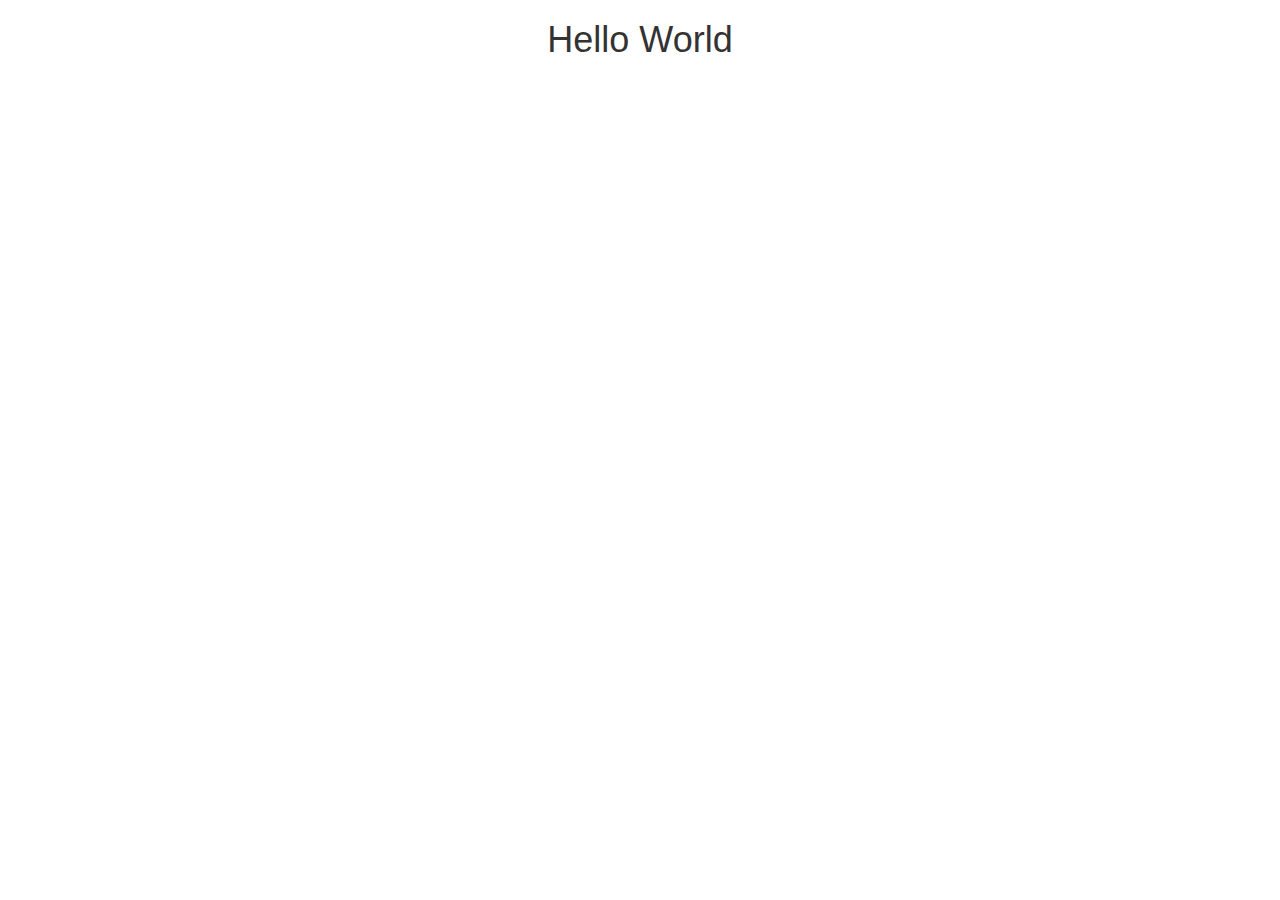
<file: index.html>
<!DOCTYPE html>
<html lang="">
  <head>
    <meta charset="utf-8" />
    <meta http-equiv="X-UA-Compatible" content="IE=edge" />
    <meta name="viewport" content="width=device-width, initial-scale=1" />
    <title>Title Page</title>

    <!-- Bootstrap CSS -->
    <link
      href="https://maxcdn.bootstrapcdn.com/bootstrap/3.3.7/css/bootstrap.min.css"
      rel="stylesheet"
    />

    <!-- HTML5 Shim and Respond.js IE8 support of HTML5 elements and media queries -->
    <!-- WARNING: Respond.js doesn't work if you view the page via file:// -->
    <!--[if lt IE 9]>
      <script src="https://oss.maxcdn.com/libs/html5shiv/3.7.3/html5shiv.js"></script>
      <script src="https://oss.maxcdn.com/libs/respond.js/1.4.2/respond.min.js"></script>
    <![endif]-->
  </head>

  <body>
    <h1 class="text-center">Hello World</h1>

    <!-- jQuery -->
    <script src="https://ajax.googleapis.com/ajax/libs/jquery/1.12.4/jquery.min.js"></script>
    <!-- Bootstrap JavaScript -->
    <script src="https://maxcdn.bootstrapcdn.com/bootstrap/3.3.7/js/bootstrap.min.js"></script>
  </body>
</html>
</file>
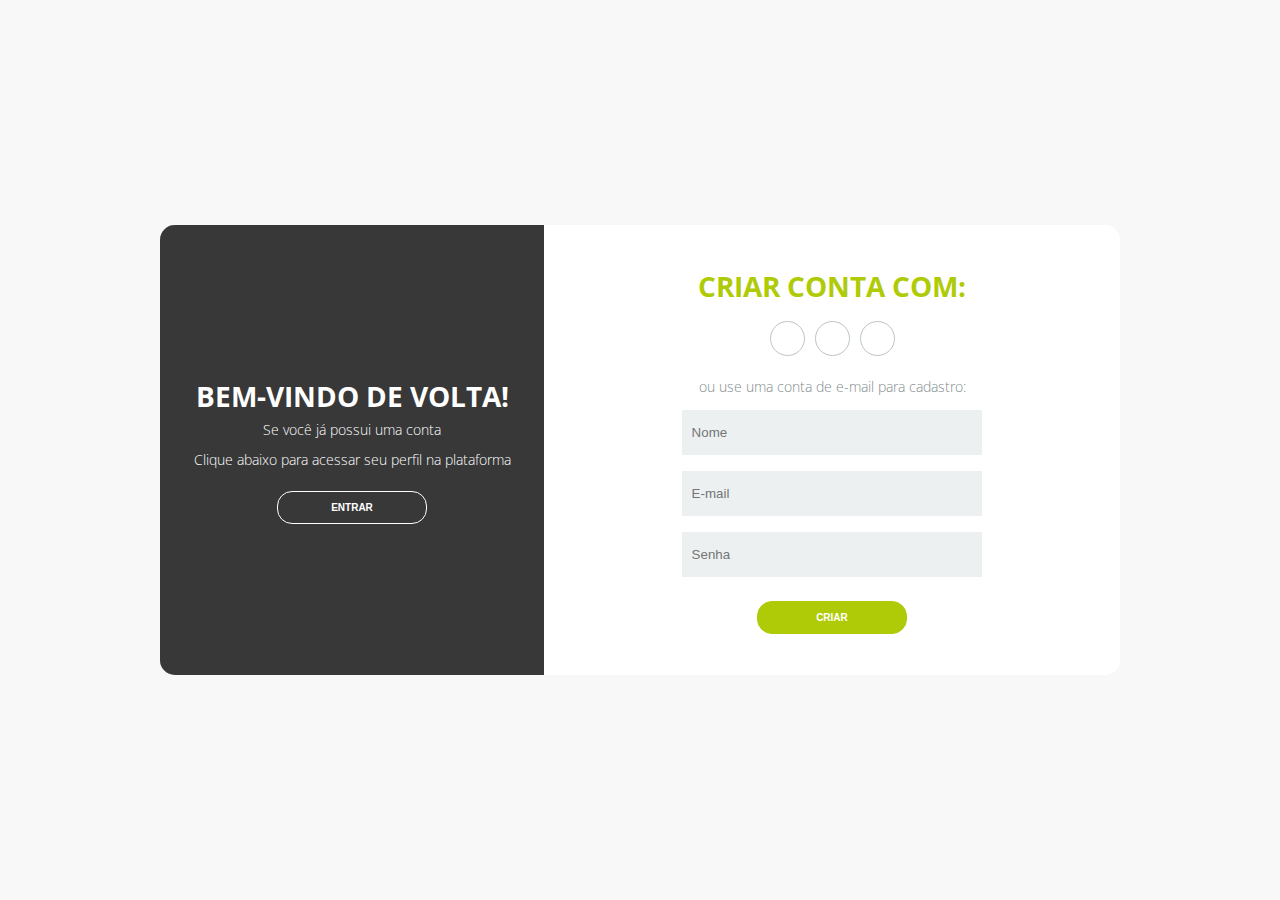
<file: teladelogin_patrocinio/index.html>
<!DOCTYPE html>
<html lang="pt-br">
<head>
    <meta charset="UTF-8">
    <meta name="viewport" content="width=device-width, initial-scale=1.0">
    <meta http-equiv="X-UA-Compatible" content="ie=edge">
    <title>Conecte-se a sua conta - Patrocínio Campeão</title>
    <link rel="stylesheet" href="css/style.css">
    <link rel="stylesheet" href="https://use.fontawesome.com/releases/v5.8.2/css/all.css"
        integrity="sha384-oS3vJWv+0UjzBfQzYUhtDYW+Pj2yciDJxpsK1OYPAYjqT085Qq/1cq5FLXAZQ7Ay" crossorigin="anonymous">
</head>
<body>
    <div class="container">
        <div class="content first-content">
            <div class="first-column">
                <h2 class="title title-primary">BEM-VINDO DE VOLTA!</h2>
                <p class="description description-primary">Se você já possui uma conta</p>
                <p class="description description-primary">Clique abaixo para acessar seu perfil na plataforma</p>
                <button id="signin" class="btn btn-primary">Entrar</button>
            </div>
            <div class="second-column">
                <h2 class="title title-second">CRIAR CONTA COM:</h2>
                <div class="social-media">
                    <ul class="list-social-media">
                        <a class="link-social-media" href="#">
                            <li class="item-social-media">
                                <i class="fab fa-facebook-f"></i>
                            </li>
                        </a>
                        <a class="link-social-media" href="#">
                            <li class="item-social-media">
                                <i class="fab fa-google-plus-g"></i>
                            </li>
                        </a>
                        <a class="link-social-media" href="#">
                            <li class="item-social-media">
                                <i class="fab fa-linkedin-in"></i>
                            </li>
                        </a>
                    </ul>
                </div><!-- Mídias Sociais -->
                <p class="description description-second">ou use uma conta de e-mail para cadastro:</p>
                <form class="form">
                    <label class="label-input" for="">
                        <i class="far fa-user icon-modify"></i>
                        <input type="text" placeholder="Nome">
                    </label>
                    
                    <label class="label-input" for="">
                        <i class="far fa-envelope icon-modify"></i>
                        <input type="email" placeholder="E-mail">
                    </label>
                    
                    <label class="label-input" for="">
                        <i class="fas fa-lock icon-modify"></i>
                        <input type="password" placeholder="Senha">
                    </label>
                    
                    
                    <button class="btn btn-second">CRIAR</button>
                </form>
            </div><!-- Segunda coluna -->
        </div><!-- Primeiro conteúdo -->
        <div class="content second-content">
            <div class="first-column">
                <h2 class="title title-primary">CADASTRE-SE AQUI!</h2>
                <p class="description description-primary">Se não possuir uma conta</p>
                <p class="description description-primary">Clique abaixo para criá-la</p>
                <button id="signup" class="btn btn-primary">Começar</button>
            </div>
            <div class="second-column">
                <h2 class="title title-second">CONECTAR COM:</h2>
                <div class="social-media">
                    <ul class="list-social-media">
                        <a class="link-social-media" href="#">
                            <li class="item-social-media">
                                <i class="fab fa-facebook-f"></i>
                            </li>
                        </a>
                        <a class="link-social-media" href="#">
                            <li class="item-social-media">
                                <i class="fab fa-google-plus-g"></i>
                            </li>
                        </a>
                        <a class="link-social-media" href="#">
                            <li class="item-social-media">
                                <i class="fab fa-linkedin-in"></i>
                            </li>
                        </a>
                    </ul>
                </div><!-- Mídias sociais -->
                <p class="description description-second">ou use sua conta de e-mail:</p>
                <form class="form">
                
                    <label class="label-input" for="">
                        <i class="far fa-envelope icon-modify"></i>
                        <input type="email" placeholder="E-mail">
                    </label>
                
                    <label class="label-input" for="">
                        <i class="fas fa-lock icon-modify"></i>
                        <input type="password" placeholder="Senha">
                    </label>
                
                    <a class="password" href="#">esqueci minha senha</a>
                    <button class="btn btn-second">entrar</button>
                </form>
            </div><!-- Segunda coluna -->
        </div><!-- Segundo conteúdo -->
    </div>
    <script src="js/app.js"></script>
</body>
</html>
</file>
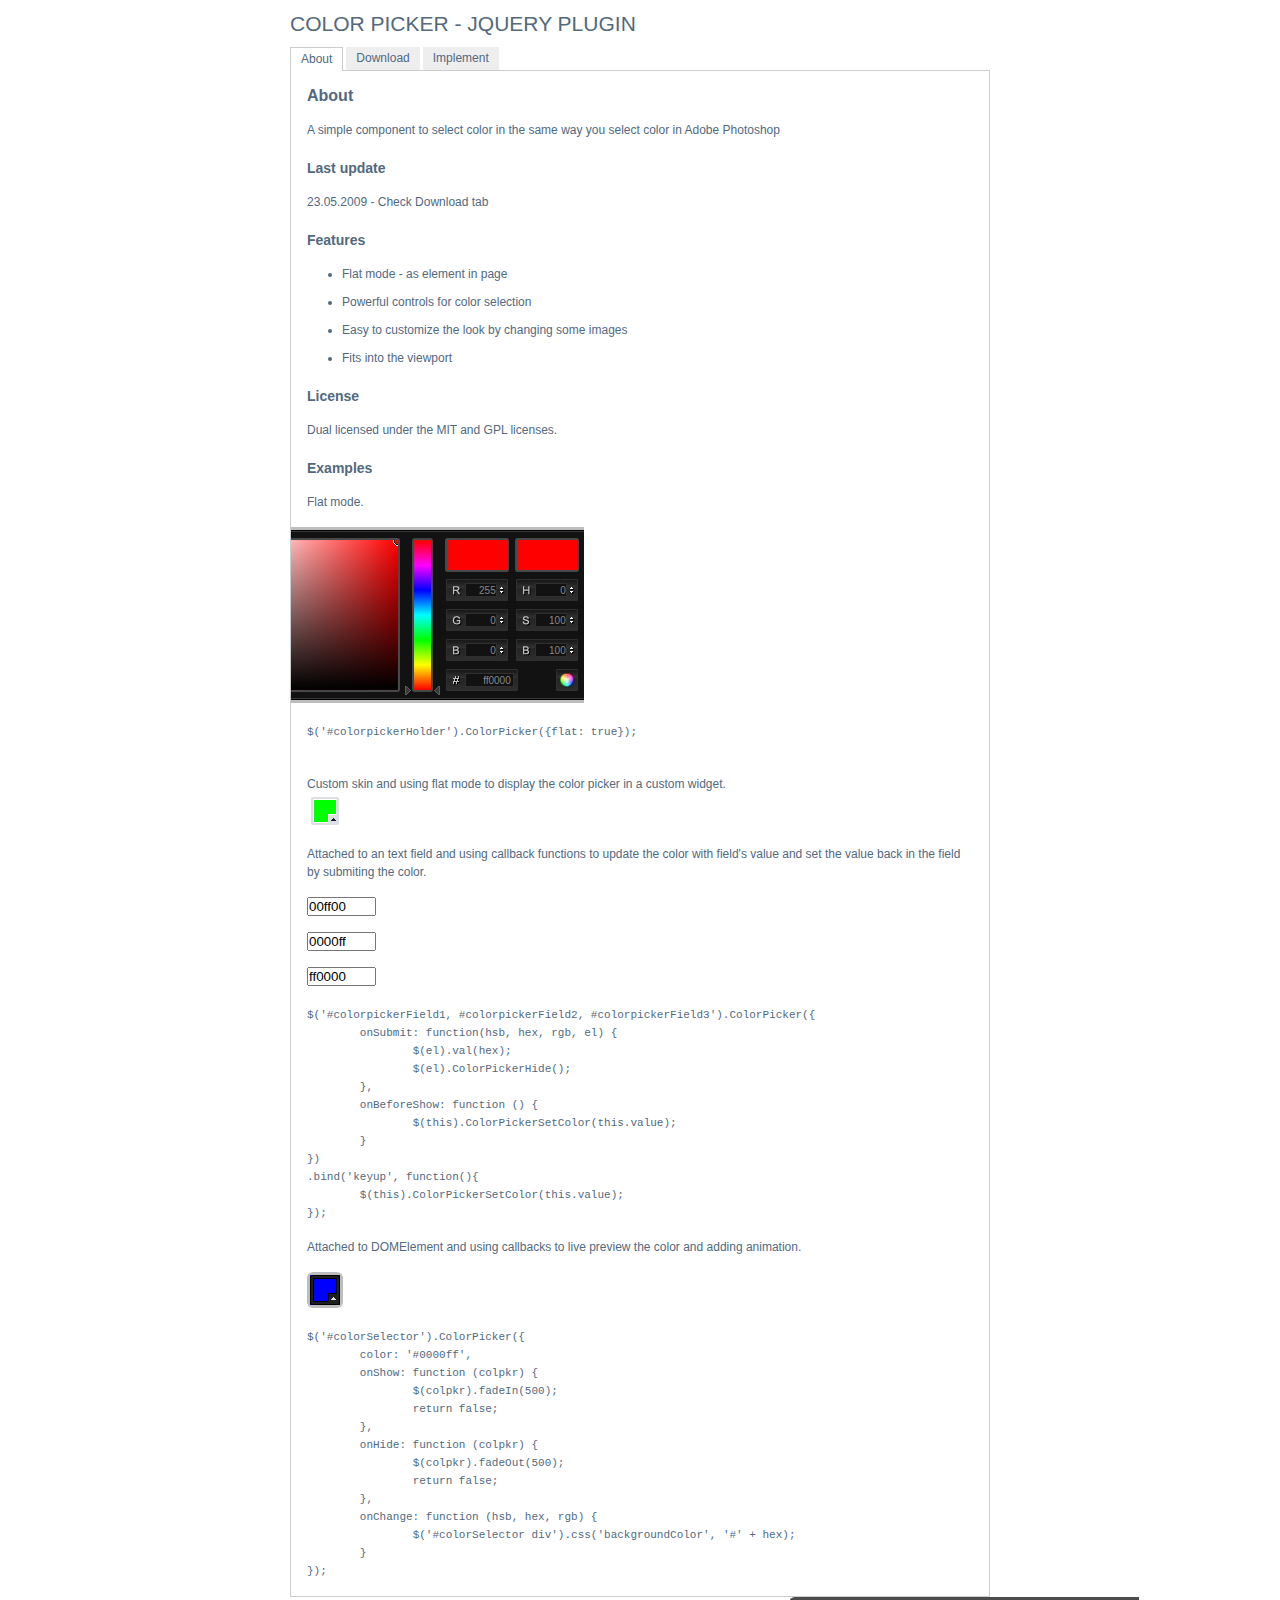
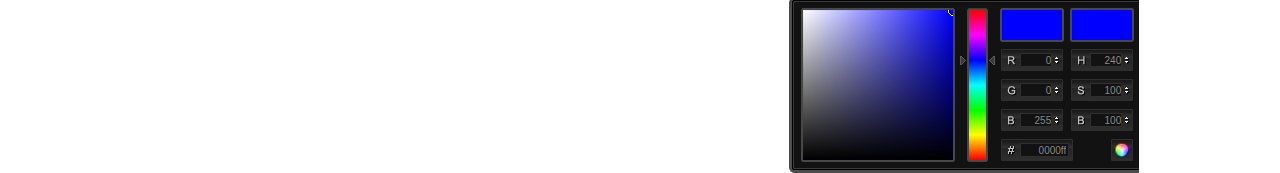
<file: inc/color-picker/index.html>
<!DOCTYPE html PUBLIC "-//W3C//DTD XHTML 1.0 Strict//EN" "http://www.w3.org/TR/xhtml1/DTD/xhtml1-strict.dtd">
<html xmlns="http://www.w3.org/1999/xhtml" xml:lang="en" lang="en">
<head>
	<link rel="stylesheet" href="css/colorpicker.css" type="text/css" />
    <link rel="stylesheet" media="screen" type="text/css" href="css/layout.css" />
    <title>ColorPicker - jQuery plugin</title>
	<script type="text/javascript" src="js/jquery.js"></script>
	<script type="text/javascript" src="js/colorpicker.js"></script>
    <script type="text/javascript" src="js/eye.js"></script>
    <script type="text/javascript" src="js/utils.js"></script>
    <script type="text/javascript" src="js/layout.js?ver=1.0.2"></script>
</head>
<body>
    <div class="wrapper">
        <h1>Color Picker - jQuery plugin</h1>
        <ul class="navigationTabs">
            <li><a href="#about" rel="about">About</a></li>
            <li><a href="#download" rel="download">Download</a></li>
            <li><a href="#implement" rel="implement">Implement</a></li>
        </ul>
        <div class="tabsContent">
            <div class="tab">
                <h2>About</h2>
                <p>A simple component to select color in the same way you select color in Adobe Photoshop</p>
				<h3>Last update</h3>
				<p>23.05.2009 - Check Download tab</p>
                <h3>Features</h3>
                <ul>
                    <li>Flat mode - as element in page</li>
                    <li>Powerful controls for color selection</li>
					<li>Easy to customize the look by changing some images</li>
					<li>Fits into the viewport</li>
                </ul>
				<h3>License</h3>
				<p>Dual licensed under the MIT and GPL licenses.</p>
                <h3>Examples</h3>
                <p>Flat mode.</p>
                <p id="colorpickerHolder">
                </p>
                <pre>
$('#colorpickerHolder').ColorPicker({flat: true});
                </pre>
                <p>Custom skin and using flat mode to display the color picker in a custom widget.</p>
				<div id="customWidget">
					<div id="colorSelector2"><div style="background-color: #00ff00"></div></div>
	                <div id="colorpickerHolder2">
	                </div>
				</div>

				<p>Attached to an text field and using callback functions to update the color with field's value and set the value back in the field by submiting the color.</p>
				<p><input type="text" maxlength="6" size="6" id="colorpickerField1" value="00ff00" /></p>
				<p><input type="text" maxlength="6" size="6" id="colorpickerField3" value="0000ff" /></p>
				<p><input type="text" maxlength="6" size="6" id="colorpickerField2" value="ff0000" /></p>
				<pre>$('#colorpickerField1, #colorpickerField2, #colorpickerField3').ColorPicker({
	onSubmit: function(hsb, hex, rgb, el) {
		$(el).val(hex);
		$(el).ColorPickerHide();
	},
	onBeforeShow: function () {
		$(this).ColorPickerSetColor(this.value);
	}
})
.bind('keyup', function(){
	$(this).ColorPickerSetColor(this.value);
});
</pre>
				<p>Attached to DOMElement and using callbacks to live preview the color and adding animation.</p>
				<p>
					<div id="colorSelector"><div style="background-color: #0000ff"></div></div>
				</p>
				<pre>
$('#colorSelector').ColorPicker({
	color: '#0000ff',
	onShow: function (colpkr) {
		$(colpkr).fadeIn(500);
		return false;
	},
	onHide: function (colpkr) {
		$(colpkr).fadeOut(500);
		return false;
	},
	onChange: function (hsb, hex, rgb) {
		$('#colorSelector div').css('backgroundColor', '#' + hex);
	}
});
</pre>
            </div>
            <div class="tab">
                <h2>Download</h2>
                <p><a href="colorpicker.zip">colorpicker.zip (73 kb)</a>: jQuery, Javscript files, CSS files, images, examples and instructions.</p>
                <h3>Changelog</h3>
                <dl>
					<dt>23.05.2009</dt>
					<dd>Added: close on color selection example</dd>
					<dd>Added: restore original color option</dd>
					<dd>Changed: color update on key up event</dd>
					<dd>Fixed: colorpicker hide and show methods</dd>
					<dd>Fixed: reference to options. Multiple fields with colorpickers is possible now.</dd>
					<dd>Fixed: RGB to HSB convertion</dd>
					<dt>22.08.2008</dt>
					<dd>Fixed bug: where some events were not canceled right on Safari</dd>
					<dd>Fixed bug: where teh view port was not detected right on Safari</dd>
					<dt>16-07-2008</dt>
					<dd>Fixed bug where the letter 'F' could not be typed in the Hex field</dd>
					<dd>Fixed bug where the changes on Hex field where not parsed</dd>
					<dd>Added new option 'livePreview'</dd>
					<dt>08-07-2008</dt>
					<dd>Fixed typo in the code, both JavaScript and CSS</dd>
					<dd>Changed the cursor for some elements</dd>
					<dd>Added new demo explaining how to implement custom skin</dd>
					<dt>07.07.2008</dt>
					<dd>The first release.</dd>
                </dl>
            </div>
            <div class="tab">
                <h2>Implement</h2>
                <p>Attach the Javascript and CSS files to your document. Edit CSS file and fix the paths to  images and change colors to fit your site theme.</p>
                <pre>
&lt;link rel="stylesheet" media="screen" type="text/css" href="css/colorpicker.css" /&gt;
&lt;script type="text/javascript" src="js/colorpicker.js"&gt;&lt;/script&gt;
                </pre>
                <h3>Invocation code</h3>
                <p>All you have to do is to select the elements in a jQuery way and call the plugin.</p>
                <pre>
 $('input').ColorPicker(options);
                </pre>
                <h3>Options</h3>
                <p>A hash of parameters. All parameters are optional.</p>
                <table>
                	<tr>
                		<td><strong>eventName</strong></td>
                		<td>string</td>
                		<td>The desired event to trigger the colorpicker. Default: 'click'</td>
                	</tr>
                	<tr>
                		<td><strong>color</strong></td>
                		<td>string or hash</td>
                		<td>The default color. String for hex color or hash for RGB and HSB ({r:255, r:0, b:0}) . Default: 'ff0000'</td>
                	</tr>
                	<tr>
                		<td><strong>flat</strong></td>
                		<td>boolean</td>
                		<td>Whatever if the color picker is appended to the element or triggered by an event. Default false</td>
                	</tr>
                	<tr>
                		<td><strong>livePreview</strong></td>
                		<td>boolean</td>
                		<td>Whatever if the color values are filled in the fields while changing values on selector or a field. If false it may improve speed. Default true</td>
                	</tr>
                	<tr>
                		<td><strong>onShow</strong></td>
                		<td>function</td>
                		<td>Callback function triggered when the color picker is shown</td>
                	</tr>
                	<tr>
                		<td><strong>onBeforeShow</strong></td>
                		<td>function</td>
                		<td>Callback function triggered before the color picker is shown</td>
                	</tr>
                	<tr>
                		<td><strong>onHide</strong></td>
                		<td>function</td>
                		<td>Callback function triggered when the color picker is hidden</td>
                	</tr>
                	<tr>
                		<td><strong>onChange</strong></td>
                		<td>function</td>
                		<td>Callback function triggered when the color is changed</td>
                	</tr>
                	<tr>
                		<td><strong>onSubmit</strong></td>
                		<td>function</td>
                		<td>Callback function triggered when the color it is chosen</td>
                	</tr>
                </table>
                <h3>Set color</h3>
                <p>If you want to set a new color.</p>
                <pre>$('input').ColorPickerSetColor(color);</pre>
				<p>The 'color' argument is the same format as the option color, string for hex color or hash for RGB and HSB ({r:255, r:0, b:0}).</p>
            </div>
        </div>
    </div>
</body>
</html>
</file>
<file: teladelogin_patrocinio/css/style.css>
@import url('https://fonts.googleapis.com/css?family=Open+Sans:300,400,700&display=swap');
* {
    margin: 0;
    padding: 0;
    box-sizing: border-box;
}
body {
    font-family: 'Open Sans', sans-serif;
}
.container {
    display: flex;
    justify-content: center;
    align-items: center;
    height: 100vh;
    background-color: #f8f8f8;
}
.content {
    background-color: #fff;
    border-radius: 15px;
    width: 960px;
    height: 50%;
    justify-content: space-between;
    align-items: center;
    position: relative;
}
.content::before {
    content: "";
    position: absolute;
    background-color: #383838;
    width: 40%;
    height: 100%;
    border-top-left-radius: 15px;
    border-bottom-left-radius: 15px;


    left: 0;
}
.title {
    font-size: 28px;
    font-weight: bold;
    text-transform: capitalize;
}
.title-primary {
    color: #fff;
}
.title-second {
    color: #AFCB08;
}
.description {
    font-size: 14px;
    font-weight: 300;
    line-height: 30px;
}
.description-primary {
    color: #fff;
}
.description-second {
    color: #7f8c8d;
}
.btn {
    border-radius: 15px;
    text-transform: uppercase;
    color: #fff;
    font-size: 10px;
    padding: 10px 50px;
    cursor: pointer;
    font-weight: bold;
    width: 150px;
    align-self: center;
    border: none;
    margin-top: 1rem;
}
.btn-primary {
    background-color: transparent;
    border: 1px solid #fff;
    transition: background-color .5s;
}
.btn-primary:hover {
    background-color: #fff;
    color: #AFCB08;
}
.btn-second {
    background-color: #AFCB08;
    border: 1px solid #AFCB08;
    transition: background-color .5s;
}
.btn-second:hover {
    background-color: #fff;
    border: 1px solid #AFCB08;
    color: #AFCB08;
}
.first-content {
    display: flex;
}
.first-content .second-column {
    z-index: 11;
}
.first-column {
    text-align: center;
    width: 40%;
    z-index: 10;
}
.second-column {
    width: 60%;
    display: flex;
    flex-direction: column;
    align-items: center;
}
.social-media {
    margin: 1rem 0;
}
.link-social-media:not(:first-child){
    margin-left: 10px;
}
.link-social-media .item-social-media {
    transition: background-color .5s;
}
.link-social-media:hover .item-social-media{
    background-color: #383838;
    color: #fff;
    border-color: #383838;
}
.list-social-media {
    display: flex;
    list-style-type: none;
}
.item-social-media {
    border: 1px solid #bdc3c7;
    border-radius: 50%;
    width: 35px;
    height: 35px;
    line-height: 35px;
    text-align: center;
    color: #95a5a6;
}
.form {
    display: flex;
    flex-direction: column;
    width: 55%;
}
.form input {
    height: 45px;
    width: 100%;
    border: none;
    background-color: #ecf0f1;
}
input:-webkit-autofill 
{    
    -webkit-box-shadow: 0 0 0px 1000px #ecf0f1 inset !important;
    -webkit-text-fill-color: #000 !important;
}
.label-input {
    background-color: #ecf0f1;
    display: flex;
    align-items: center;
    margin: 8px;
}
.icon-modify {
    color: #7f8c8d;
    padding: 0 5px;
}

/* second content*/

.second-content {
    position: absolute;
    display: flex;
}
.second-content .first-column {
    order: 2;
    z-index: -1;
}
.second-content .second-column {
    order: 1;
    z-index: -1;
}
.password {
    color: #34495e;
    font-size: 14px;
    margin: 15px 0;
    text-align: center;
}
.password::first-letter {
    text-transform: capitalize;
}



.sign-in-js .first-content .first-column {
    z-index: -1;
}

.sign-in-js .second-content .second-column {
    z-index: 11;
}
.sign-in-js .second-content .first-column {
    z-index: 13;
}

.sign-in-js .content::before {
    left: 60%;
    border-top-left-radius: 0;
    border-bottom-left-radius: 0;
    border-top-right-radius: 15px;
    border-bottom-right-radius: 15px;
    animation: slidein 1.3s; /*MODIFIQUEI DE 3s PARA 1.3s*/

    z-index: 12;
}

.sign-up-js .content::before {
    animation: slideout 1.3s; /*MODIFIQUEI DE 3s PARA 1.3s*/

    z-index: 12;
}

.sign-up-js .second-content .first-column,
.sign-up-js .second-content .second-column {
    z-index: -1;
}

.sign-up-js .first-content .second-column {
    z-index: 11;
}

.sign-up-js .first-content .first-column {
    z-index: 13;    
}


/* DESLOCAMENTO CONTEÚDO ATRÁS DO CONTENT:BEFORE*/
.sign-in-js .first-content .second-column {

    z-index: -1;
    position: relative;
    animation: deslocamentoEsq 1.3s; /*MODIFIQUEI DE 3s PARA 1.3s*/
}

.sign-up-js .second-content .second-column {
    position: relative;
    z-index: -1;
    animation: deslocamentoDir 1.3s; /*MODIFIQUEI DE 3s PARA 1.3s*/
}

/*ANIMAÇÃOO CSS PARA O CONTEÚDO*/

@keyframes deslocamentoEsq {

    from {
        left: 0;
        opacity: 1;
        z-index: 12;
    }

    25% {
        left: -80px;
        opacity: .5;
        /* z-index: 12; NÃO HÁ NECESSIDADE */
    }

    50% {
        left: -100px;
        opacity: .2;
        /* z-index: 12; NÃO HÁ NECESSIDADE */
    }

    to {
        left: -110px;
        opacity: 0;
        z-index: -1;
    }
}


@keyframes deslocamentoDir {

    from {
        left: 0;
        z-index: 12;
    }

    25% {
        left: 80px;
        /* z-index: 12;  NÃO HÁ NECESSIDADE*/
    }

    50% {
        left: 100px;
        /* z-index: 12; NÃO HÁ NECESSIDADE*/
        /* background-color: yellow;  Exemplo que dei no vídeo*/
    }

    to {
        left: 110px;
        z-index: -1;
    }
}


/*ANIMAÇÃO CSS*/

@keyframes slidein {

    from {
        left: 0;
        width: 40%;
    }

    25% {
        left: 5%;
        width: 50%;
    }

    50% {
        left: 25%;
        width: 60%;
    }

    75% {
        left: 45%;
        width: 50%;
    }

    to {
        left: 60%;
        width: 40%;
    }
}

@keyframes slideout {

    from {
        left: 60%;
        width: 40%;
    }

    25% {
        left: 45%;
        width: 50%;
    }

    50% {
        left: 25%;
        width: 60%;
    }

    75% {
        left: 5%;
        width: 50%;
    }

    to {
        left: 0;
        width: 40%;
    }
}
</file>
<file: inc/color-picker/css/colorpicker.css>
.colorpicker {
	width: 350px;
	height: 176px;
	overflow: hidden;
	position: absolute;
	background: url(../images/colorpicker_background.png);
	font-family: Arial, Helvetica, sans-serif;
	right:11%;
}
.colorpicker_color {
	width: 150px;
	height: 150px;
	left: 14px;
	top: 13px;
	position: absolute;
	background: #f00;
	overflow: hidden;
	cursor: crosshair;
}
.colorpicker_color div {
	position: absolute;
	top: 0;
	left: 0;
	width: 150px;
	height: 150px;
	background: url(../images/colorpicker_overlay.png);
}
.colorpicker_color div div {
	position: absolute;
	top: 0;
	left: 0;
	width: 11px;
	height: 11px;
	overflow: hidden;
	background: url(../images/colorpicker_select.gif);
	margin: -5px 0 0 -5px;
}
.colorpicker_hue {
	position: absolute;
	top: 13px;
	left: 171px;
	width: 35px;
	height: 150px;
	cursor: n-resize;
}
.colorpicker_hue div {
	position: absolute;
	width: 35px;
	height: 9px;
	overflow: hidden;
	background: url(../images/colorpicker_indic.gif) left top;
	margin: -4px 0 0 0;
	left: 0px;
}
.colorpicker_new_color {
	position: absolute;
	width: 60px;
	height: 30px;
	left: 213px;
	top: 13px;
	background: #f00;
}
.colorpicker_current_color {
	position: absolute;
	width: 60px;
	height: 30px;
	left: 283px;
	top: 13px;
	background: #f00;
}
.colorpicker input {
	background-color: transparent;
	border: 1px solid transparent;
	position: absolute;
	font-size: 10px;
	font-family: Arial, Helvetica, sans-serif;
	color: #898989;
	top: 4px;
	right: 11px;
	text-align: right;
	margin: 0;
	padding: 0;
	height: 13px;
}
.colorpicker_hex {
	position: absolute;
	width: 72px;
	height: 22px;
	background: url(../images/colorpicker_hex.png) top;
	left: 212px;
	top: 142px;
}
.colorpicker_hex input {
	right: 6px;
}
.colorpicker_field {
	height: 22px;
	width: 62px;
	background-position: top;
	position: absolute;
}
.colorpicker_field span {
	position: absolute;
	width: 12px;
	height: 22px;
	overflow: hidden;
	top: 0;
	right: 0;
	cursor: n-resize;
}
.colorpicker_rgb_r {
	background-image: url(../images/colorpicker_rgb_r.png);
	top: 52px;
	left: 212px;
}
.colorpicker_rgb_g {
	background-image: url(../images/colorpicker_rgb_g.png);
	top: 82px;
	left: 212px;
}
.colorpicker_rgb_b {
	background-image: url(../images/colorpicker_rgb_b.png);
	top: 112px;
	left: 212px;
}
.colorpicker_hsb_h {
	background-image: url(../images/colorpicker_hsb_h.png);
	top: 52px;
	left: 282px;
}
.colorpicker_hsb_s {
	background-image: url(../images/colorpicker_hsb_s.png);
	top: 82px;
	left: 282px;
}
.colorpicker_hsb_b {
	background-image: url(../images/colorpicker_hsb_b.png);
	top: 112px;
	left: 282px;
}
.colorpicker_submit {
	position: absolute;
	width: 22px;
	height: 22px;
	background: url(../images/colorpicker_submit.png) top;
	left: 322px;
	top: 142px;
	overflow: hidden;
}
.colorpicker_focus {
	background-position: center;
}
.colorpicker_hex.colorpicker_focus {
	background-position: bottom;
}
.colorpicker_submit.colorpicker_focus {
	background-position: bottom;
}
.colorpicker_slider {
	background-position: bottom;
}
</file>
<file: inc/color-picker/css/layout.css>
body,div,dl,dt,dd,ul,ol,li,h1,h2,h3,h4,h5,h6,pre,form,fieldset,input,textarea,p,blockquote,th,td { 
	margin:0;
	padding:0;
}
table {
	border-collapse:collapse;
	border-spacing:0;
}
fieldset,img { 
	border:0;
}
address,caption,cite,code,dfn,em,strong,th,var {
	font-style:normal;
	font-weight:normal;
}
ol,ul {
	list-style:none;
}
caption,th {
	text-align:left;
}
h1,h2,h3,h4,h5,h6 {
	font-size:100%;
	font-weight:normal;
}
q:before,q:after {
	content:'';
}
abbr,acronym { border:0;
}
html, body {
	background-color: #fff;
	font-family: Arial, Helvetica, sans-serif;
	font-size: 12px;
	line-height: 18px;
	color: #52697E;
}
body {
	text-align: center;
	overflow: auto;
}
.wrapper {
	width: 700px;
	margin: 0 auto;
	text-align: left;
}
h1 {
	font-size: 21px;
	height: 47px;
	line-height: 47px;
	text-transform: uppercase;
}
.navigationTabs {
	height: 23px;
	line-height: 23px;
	border-bottom: 1px solid #ccc;
}
.navigationTabs li {
	float: left;
	height: 23px;
	line-height: 23px;
	padding-right: 3px;
}
.navigationTabs li a{
	float: left;
	dispaly: block;
	height: 23px;
	line-height: 23px;
	padding: 0 10px;
	overflow: hidden;
	color: #52697E;
	background-color: #eee;
	position: relative;
	text-decoration: none;
}
.navigationTabs li a:hover {
	background-color: #f0f0f0;
}
.navigationTabs li a.active {
	background-color: #fff;
	border: 1px solid #ccc;
	border-bottom: 0px solid;
}
.tabsContent {
	border: 1px solid #ccc;
	border-top: 0px solid;
	width: 698px;
	overflow: hidden;
}
.tab {
	padding: 16px;
	display: none;
}
.tab h2 {
	font-weight: bold;
	font-size: 16px;
}
.tab h3 {
	font-weight: bold;
	font-size: 14px;
	margin-top: 20px;
}
.tab p {
	margin-top: 16px;
	clear: both;
}
.tab ul {
	margin-top: 16px;
	list-style: disc;
}
.tab li {
	margin: 10px 0 0 35px;
}
.tab a {
	color: #8FB0CF;
}
.tab strong {
	font-weight: bold;
}
.tab pre {
	font-size: 11px;
	margin-top: 20px;
	width: 668px;
	overflow: auto;
	clear: both;
}
.tab table {
	width: 100%;
}
.tab table td {
	padding: 6px 10px 6px 0;
	vertical-align: top;
}
.tab dt {
	margin-top: 16px;
}

#colorSelector {
	position: relative;
	width: 36px;
	height: 36px;
	background: url(../images/select.png);
}
#colorSelector div {
	position: absolute;
	top: 3px;
	left: 3px;
	width: 30px;
	height: 30px;
	background: url(../images/select.png) center;
}
#colorSelector2 {
	position: absolute;
	top: 0;
	left: 0;
	width: 36px;
	height: 36px;
	background: url(../images/select2.png);
}
#colorSelector2 div {
	position: absolute;
	top: 4px;
	left: 4px;
	width: 28px;
	height: 28px;
	background: url(../images/select2.png) center;
}
#colorpickerHolder2 {
	top: 32px;
	left: 0;
	width: 356px;
	height: 0;
	overflow: hidden;
	position: absolute;
}
#colorpickerHolder2 .colorpicker {
	background-image: url(../images/custom_background.png);
	position: absolute;
	bottom: 0;
	left: 0;
}
#colorpickerHolder2 .colorpicker_hue div {
	background-image: url(../images/custom_indic.gif);
}
#colorpickerHolder2 .colorpicker_hex {
	background-image: url(../images/custom_hex.png);
}
#colorpickerHolder2 .colorpicker_rgb_r {
	background-image: url(../images/custom_rgb_r.png);
}
#colorpickerHolder2 .colorpicker_rgb_g {
	background-image: url(../images/custom_rgb_g.png);
}
#colorpickerHolder2 .colorpicker_rgb_b {
	background-image: url(../images/custom_rgb_b.png);
}
#colorpickerHolder2 .colorpicker_hsb_s {
	background-image: url(../images/custom_hsb_s.png);
	display: none;
}
#colorpickerHolder2 .colorpicker_hsb_h {
	background-image: url(../images/custom_hsb_h.png);
	display: none;
}
#colorpickerHolder2 .colorpicker_hsb_b {
	background-image: url(../images/custom_hsb_b.png);
	display: none;
}
#colorpickerHolder2 .colorpicker_submit {
	background-image: url(../images/custom_submit.png);
}
#colorpickerHolder2 .colorpicker input {
	color: #778398;
}
#customWidget {
	position: relative;
	height: 36px;
}
</file>
